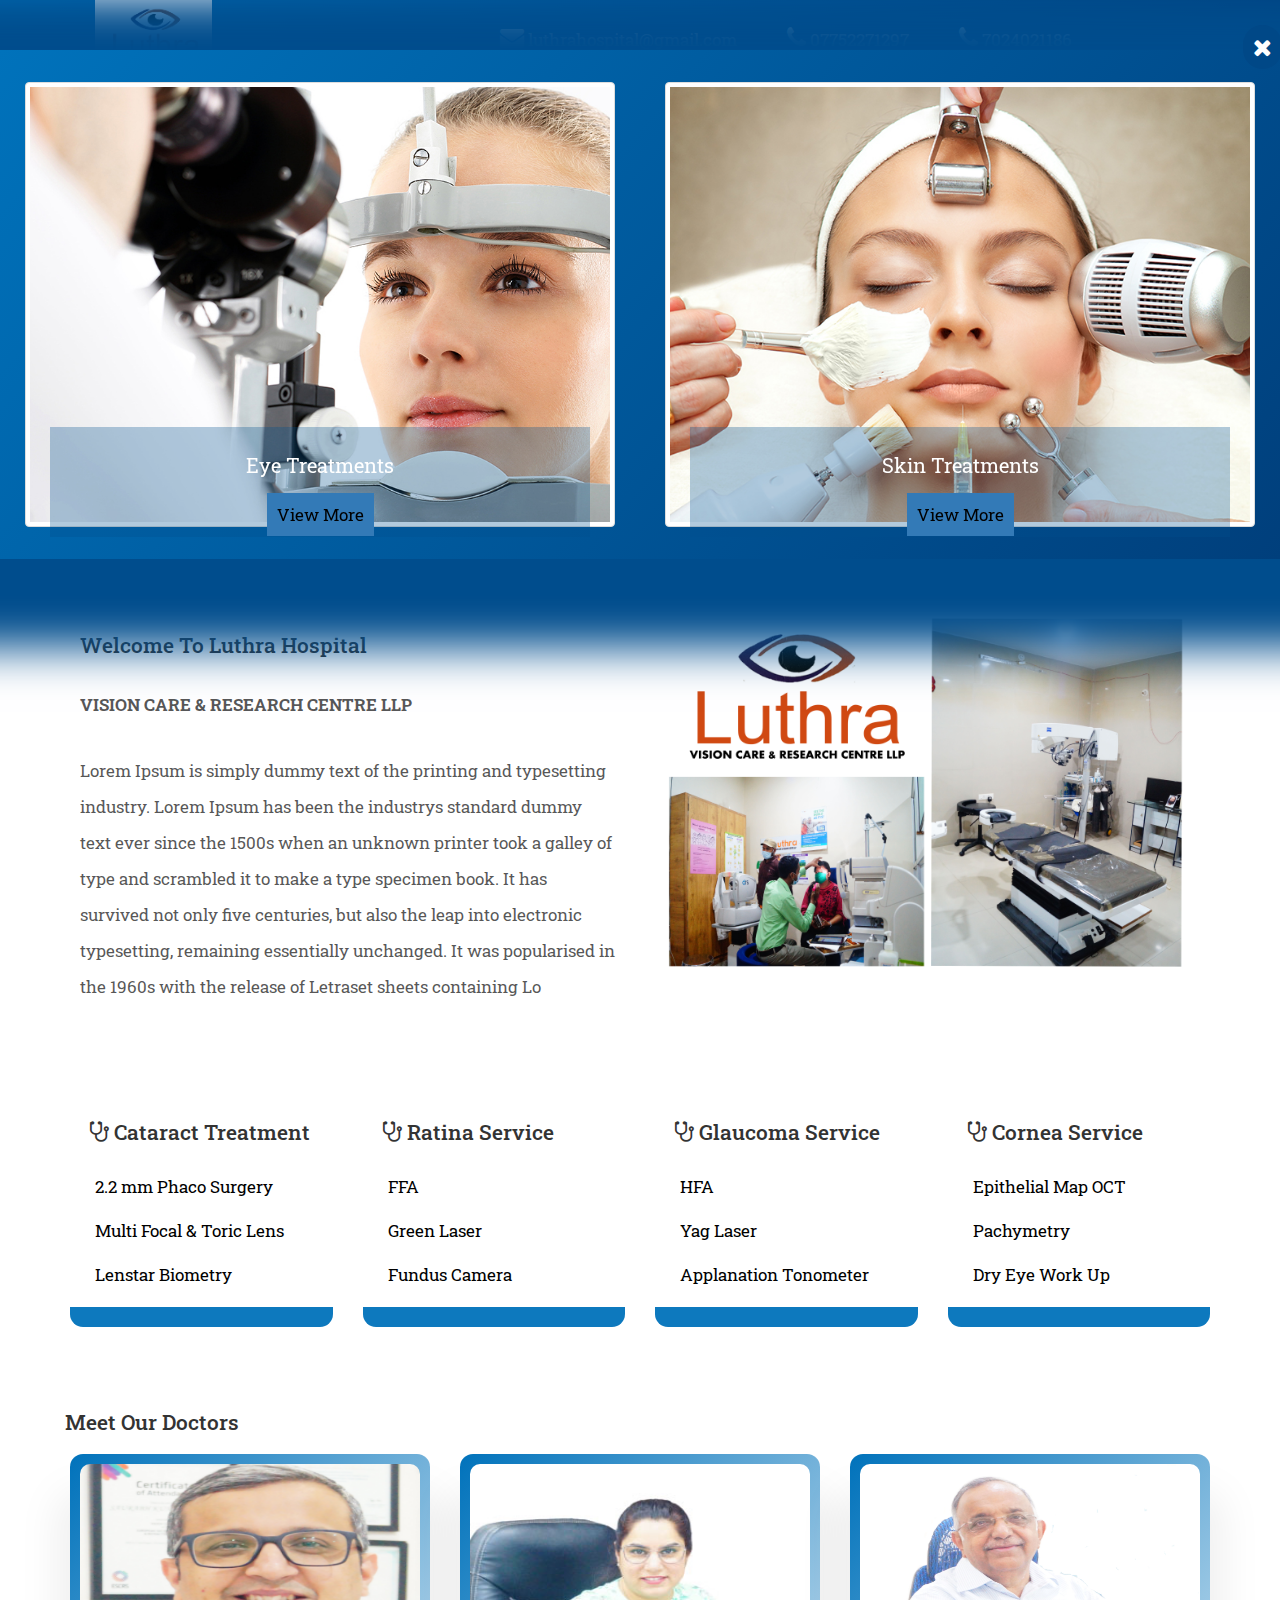
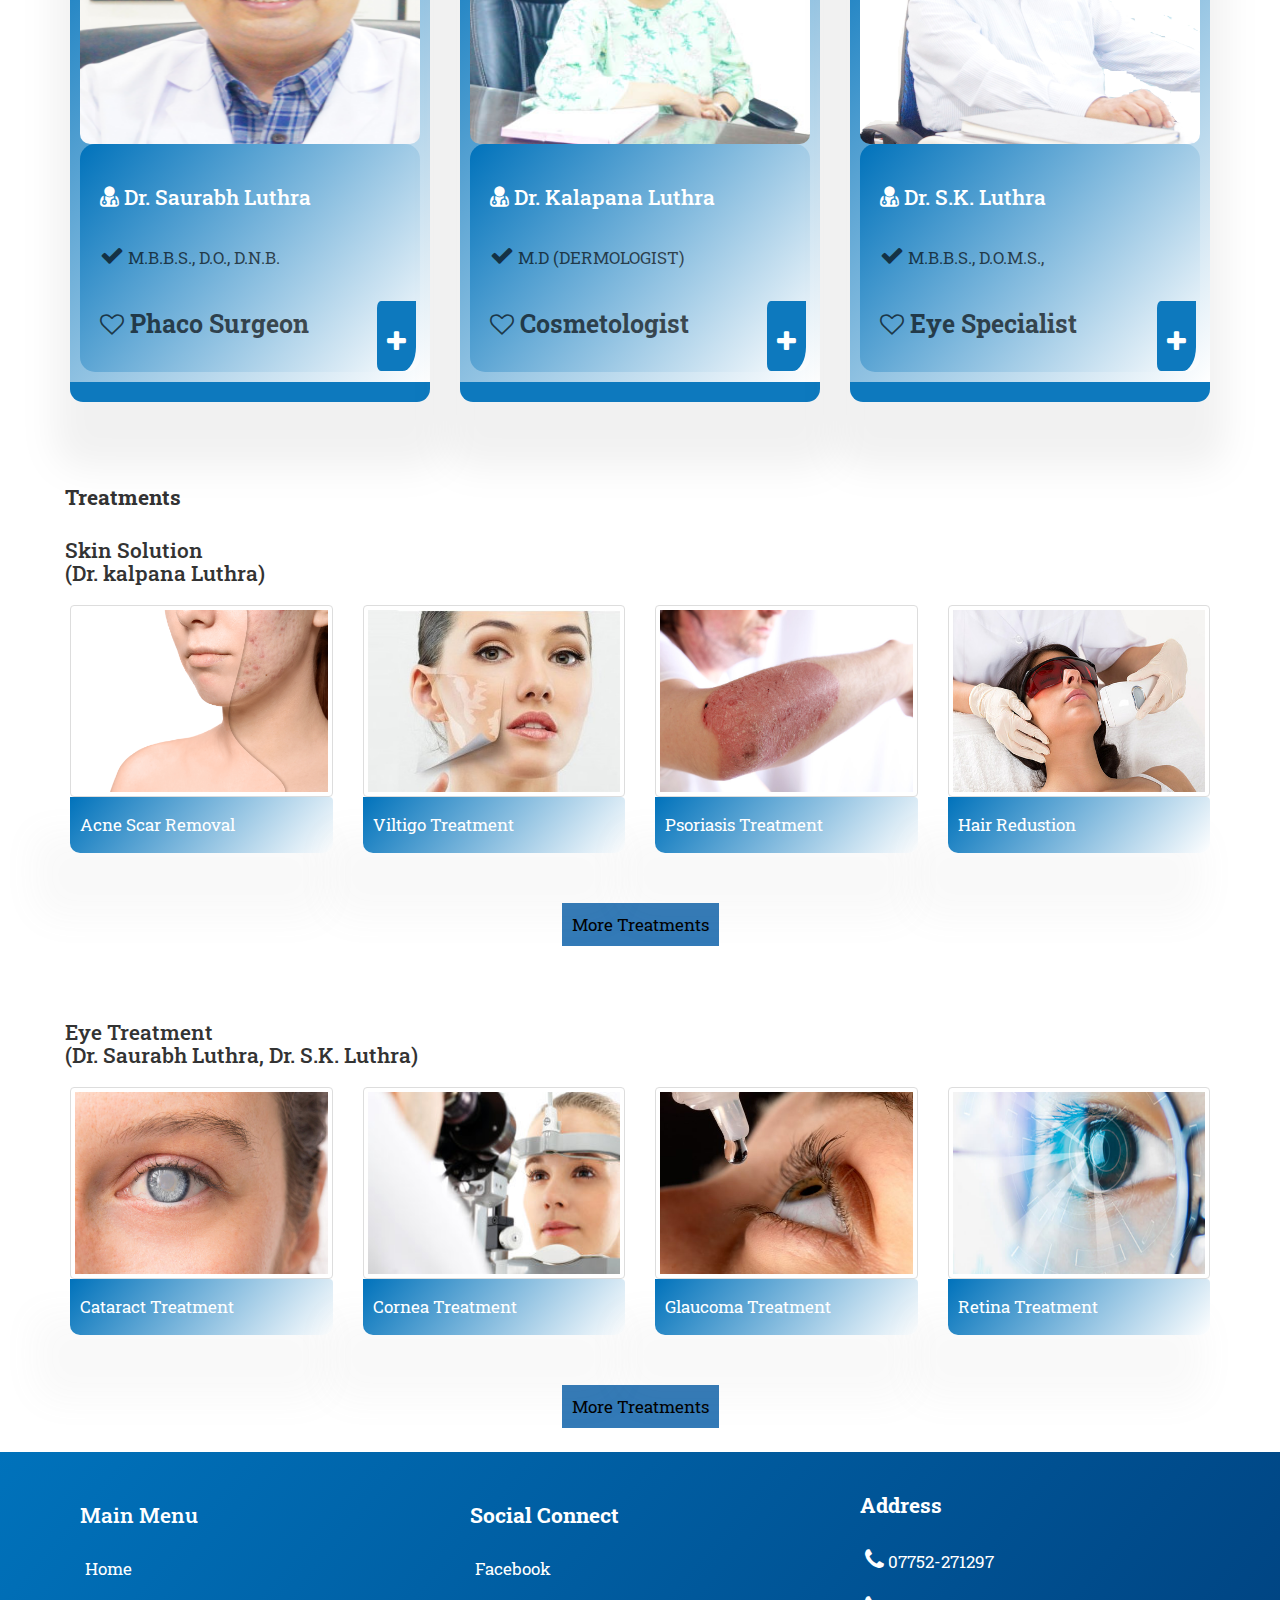
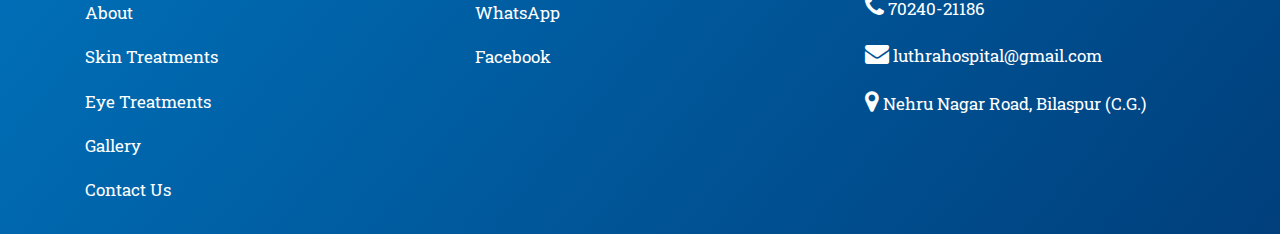
<file: index.html>
<!DOCTYPE html>
<html>

<head>
    <title>
         Luthra Hospital
    </title>
    <meta charset="UTF-8">
    <meta name="viewport" content="width=device-width, initial-scale=1, maximum-scale=1">
	<link href="css/style.css" rel="stylesheet">
	
	<link rel="stylesheet" href="https://maxcdn.bootstrapcdn.com/bootstrap/3.4.1/css/bootstrap.min.css">
  <script src="https://ajax.googleapis.com/ajax/libs/jquery/3.5.1/jquery.min.js"></script>
  <script src="https://maxcdn.bootstrapcdn.com/bootstrap/3.4.1/js/bootstrap.min.js"></script>
  
  <link rel="stylesheet" href="https://cdnjs.cloudflare.com/ajax/libs/font-awesome/4.7.0/css/font-awesome.min.css">
  
  <link rel="preconnect" href="https://fonts.gstatic.com">
<link href="https://fonts.googleapis.com/css2?family=Roboto+Slab&display=swap" rel="stylesheet">
<link rel="stylesheet" href="https://cdnjs.cloudflare.com/ajax/libs/font-awesome/4.7.0/css/font-awesome.min.css">

	
</head>

<body id="body" onload=my_pop()>
		<header></header>
		<nav></nav>
		<section></section>
		<article class="about"></article>
		<div class="banner">
			<article class="service"></article>
			<article class="doctor"></article>
			<article class="treatment_skin"></article>
			<article class="treatment_eye"></article>
	   </div>
	   <article class="popup"></article>
	   <footer></footer>



<script src="script/import/header.js" type="module"></script>
<script src="script/import/nav.js" type="module"></script>
<script src="script/import/slider.js" type="module"></script>
<script src="script/import/about.js" type="module"></script>
<script src="script/import/service.js" type="module"></script>
<script src="script/import/doctor.js" type="module"></script>
<script src="script/import/treatment_skin.js" type="module"></script>
<script src="script/import/treatment_eye.js" type="module"></script>
<script src="script/import/popup.js" type="module"></script>
<script src="script/import/footer.js" type="module"></script>
<script src="script/custom.js"></script>








</body>


</html>
</file>
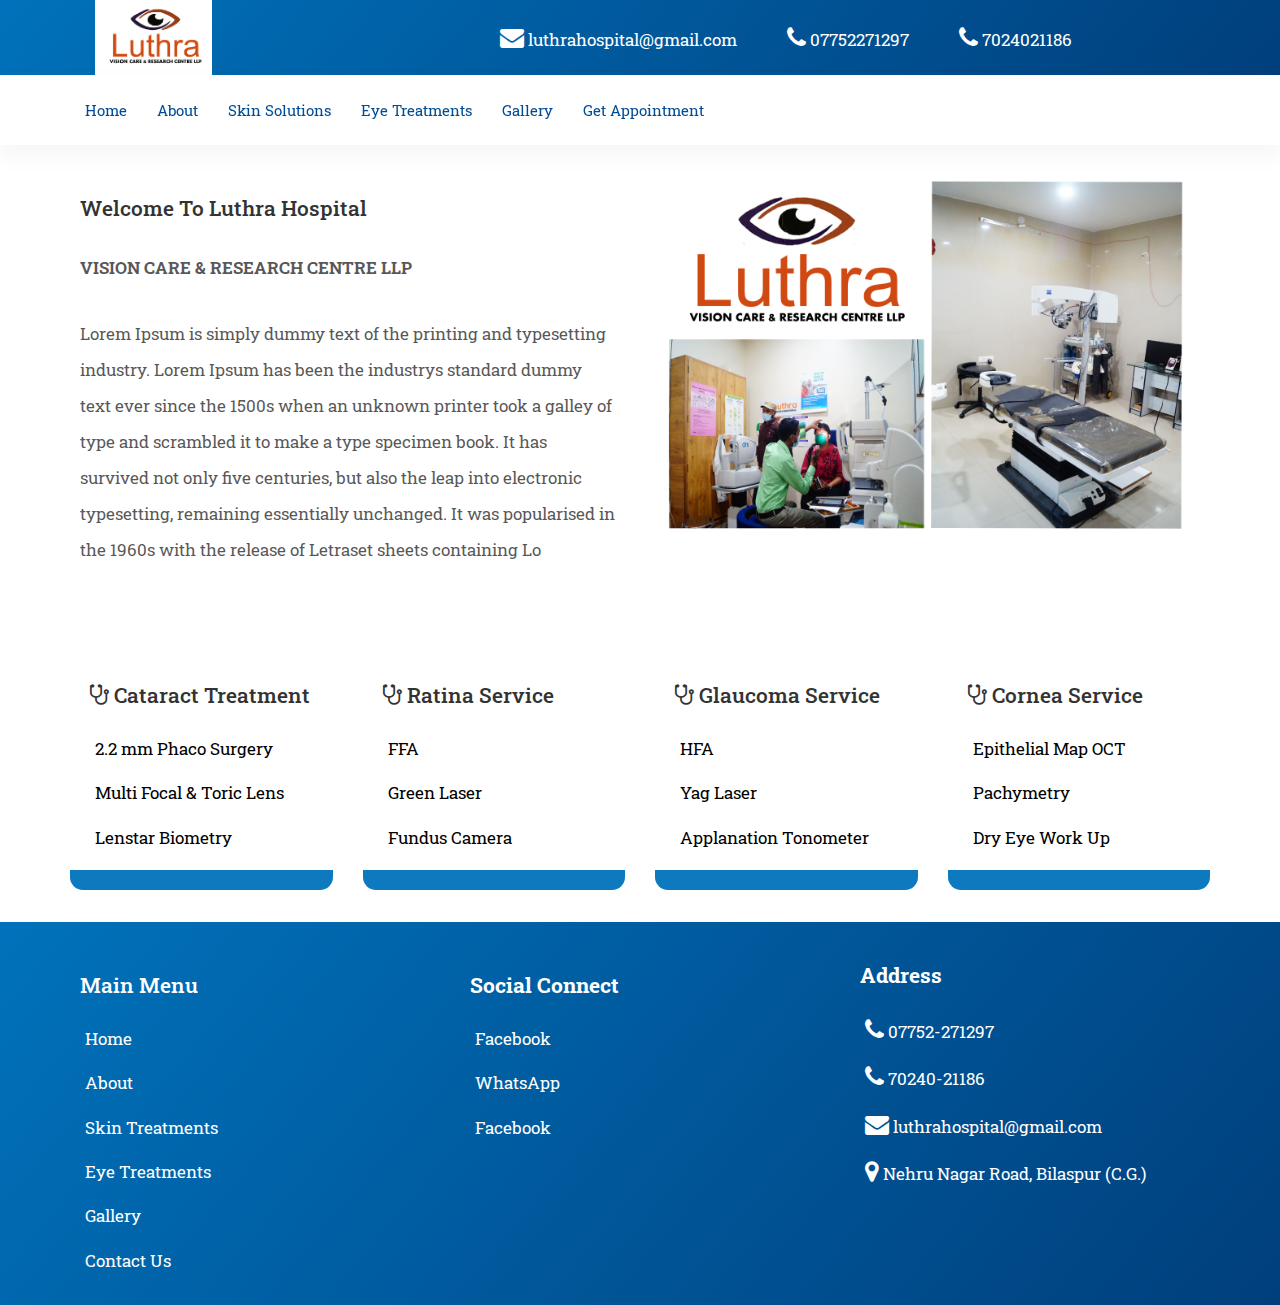
<file: about.html>
<!DOCTYPE html>
<html>

<head>
    <title>
         Luthra Hospital
    </title>
    <meta charset="UTF-8">
    <meta name="viewport" content="width=device-width, initial-scale=1, maximum-scale=1">
	<link href="css/style.css" rel="stylesheet">
	
	<link rel="stylesheet" href="https://maxcdn.bootstrapcdn.com/bootstrap/3.4.1/css/bootstrap.min.css">
  <script src="https://ajax.googleapis.com/ajax/libs/jquery/3.5.1/jquery.min.js"></script>
  <script src="https://maxcdn.bootstrapcdn.com/bootstrap/3.4.1/js/bootstrap.min.js"></script>
  
  <link rel="stylesheet" href="https://cdnjs.cloudflare.com/ajax/libs/font-awesome/4.7.0/css/font-awesome.min.css">
  
  <link rel="preconnect" href="https://fonts.gstatic.com">
<link href="https://fonts.googleapis.com/css2?family=Roboto+Slab&display=swap" rel="stylesheet">
<link rel="stylesheet" href="https://cdnjs.cloudflare.com/ajax/libs/font-awesome/4.7.0/css/font-awesome.min.css">

	
</head>

<body id="body">
		<header></header>
		<nav></nav>
		
		<article class="about"></article>
		<div>
			<article class="service"></article>
			
	   </div>
	   <footer></footer>



<script src="script/import/header.js" type="module"></script>
<script src="script/import/nav.js" type="module"></script>

<script src="script/import/about.js" type="module"></script>
<script src="script/import/service.js" type="module"></script>
<script src="script/import/doctor.js" type="module"></script>

<script src="script/import/footer.js" type="module"></script>
<script src="script/custom.js"></script>








</body>


</html>
</file>
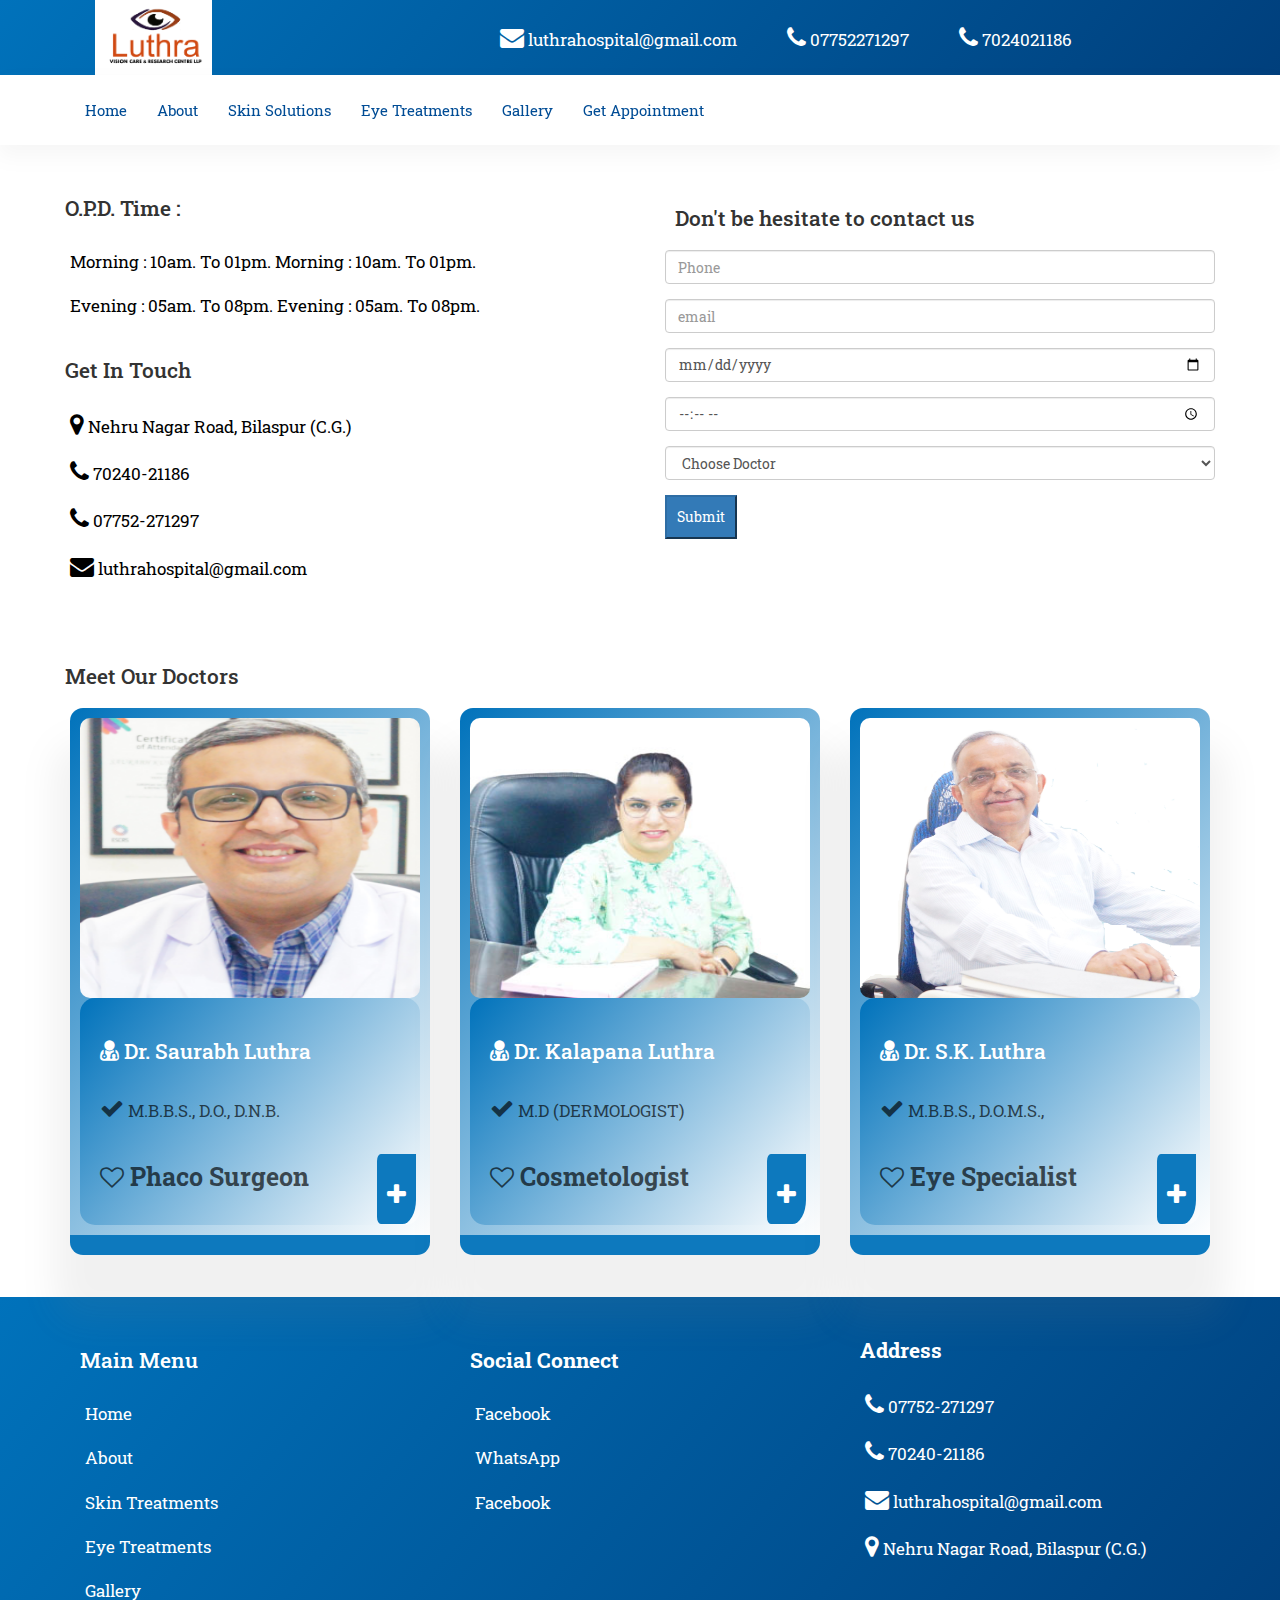
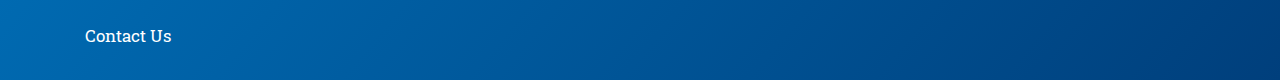
<file: contact.html>
<!DOCTYPE html>
<html>

<head>
    <title>
         Luthra Hospital
    </title>
    <meta charset="UTF-8">
    <meta name="viewport" content="width=device-width, initial-scale=1, maximum-scale=1">
	<link href="css/style.css" rel="stylesheet">
	
	<link rel="stylesheet" href="https://maxcdn.bootstrapcdn.com/bootstrap/3.4.1/css/bootstrap.min.css">
  <script src="https://ajax.googleapis.com/ajax/libs/jquery/3.5.1/jquery.min.js"></script>
  <script src="https://maxcdn.bootstrapcdn.com/bootstrap/3.4.1/js/bootstrap.min.js"></script>
  
  <link rel="stylesheet" href="https://cdnjs.cloudflare.com/ajax/libs/font-awesome/4.7.0/css/font-awesome.min.css">
  
  <link rel="preconnect" href="https://fonts.gstatic.com">
<link href="https://fonts.googleapis.com/css2?family=Roboto+Slab&display=swap" rel="stylesheet">
<link rel="stylesheet" href="https://cdnjs.cloudflare.com/ajax/libs/font-awesome/4.7.0/css/font-awesome.min.css">

	
</head>

<body id="body">
		<header></header>
		<nav></nav>
	
		<div class="banner">
			<article class="contact"></article>
			<article class="doctor"></article>
	   </div>
	   <footer></footer>



<script src="script/import/header.js" type="module"></script>
<script src="script/import/nav.js" type="module"></script>


<script src="script/import/doctor.js" type="module"></script>
<script src="script/import/contact.js" type="module"></script>

<script src="script/import/footer.js" type="module"></script>
<script src="script/custom.js"></script>








</body>


</html>
</file>
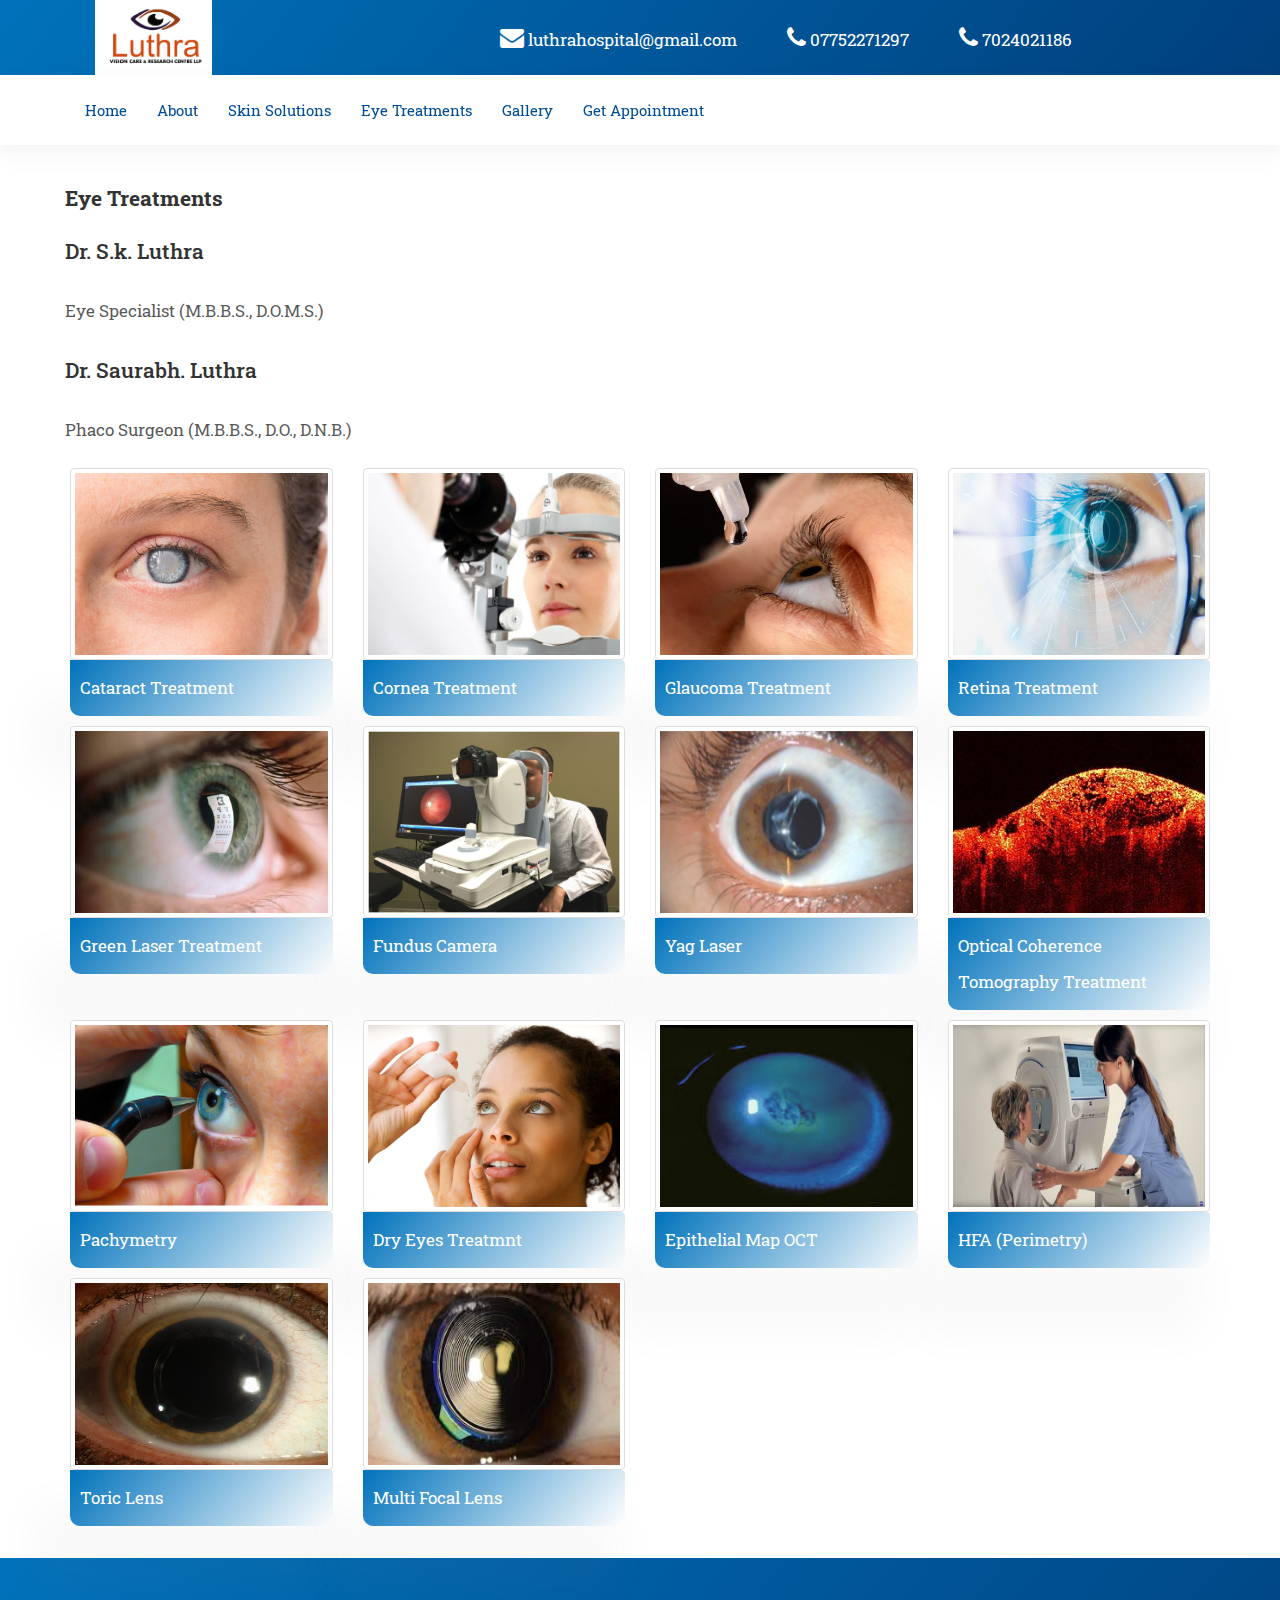
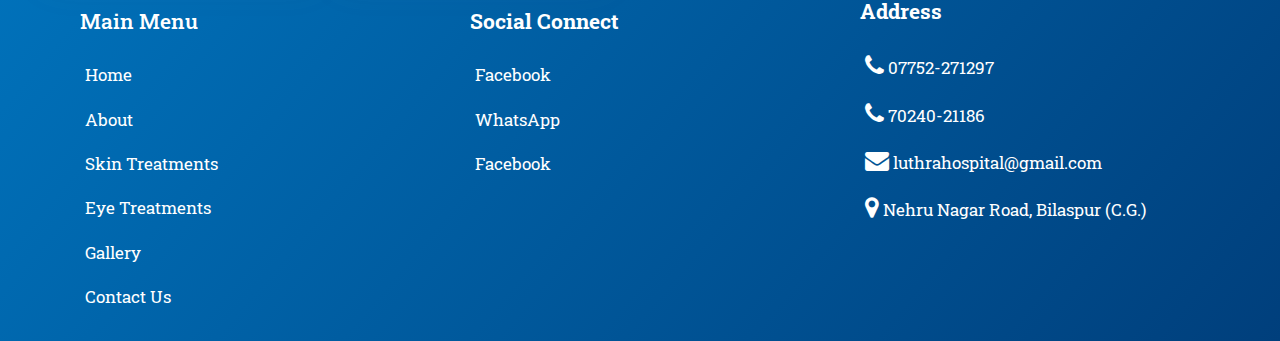
<file: dr_saurabh.html>
<!DOCTYPE html>
<html>

<head>
    <title>
         Luthra Hospital
    </title>
    <meta charset="UTF-8">
    <meta name="viewport" content="width=device-width, initial-scale=1, maximum-scale=1">
	<link href="css/style.css" rel="stylesheet">
	
	<link rel="stylesheet" href="https://maxcdn.bootstrapcdn.com/bootstrap/3.4.1/css/bootstrap.min.css">
  <script src="https://ajax.googleapis.com/ajax/libs/jquery/3.5.1/jquery.min.js"></script>
  <script src="https://maxcdn.bootstrapcdn.com/bootstrap/3.4.1/js/bootstrap.min.js"></script>
  
  <link rel="stylesheet" href="https://cdnjs.cloudflare.com/ajax/libs/font-awesome/4.7.0/css/font-awesome.min.css">
  
  <link rel="preconnect" href="https://fonts.gstatic.com">
<link href="https://fonts.googleapis.com/css2?family=Roboto+Slab&display=swap" rel="stylesheet">
<link rel="stylesheet" href="https://cdnjs.cloudflare.com/ajax/libs/font-awesome/4.7.0/css/font-awesome.min.css">

	
</head>

<body id="body">
		<header></header>
		<nav></nav>
		
		<div class="banner_eye">
		
		<article class="dr_saurabh"></article>
			
	   </div>
	   <footer></footer>



<script src="script/import/header.js" type="module"></script>
<script src="script/import/nav.js" type="module"></script>

<script src="script/import/dr_saurabh.js" type="module"></script>

<script src="script/import/footer.js" type="module"></script>
<script src="script/custom.js"></script>








</body>


</html>
</file>
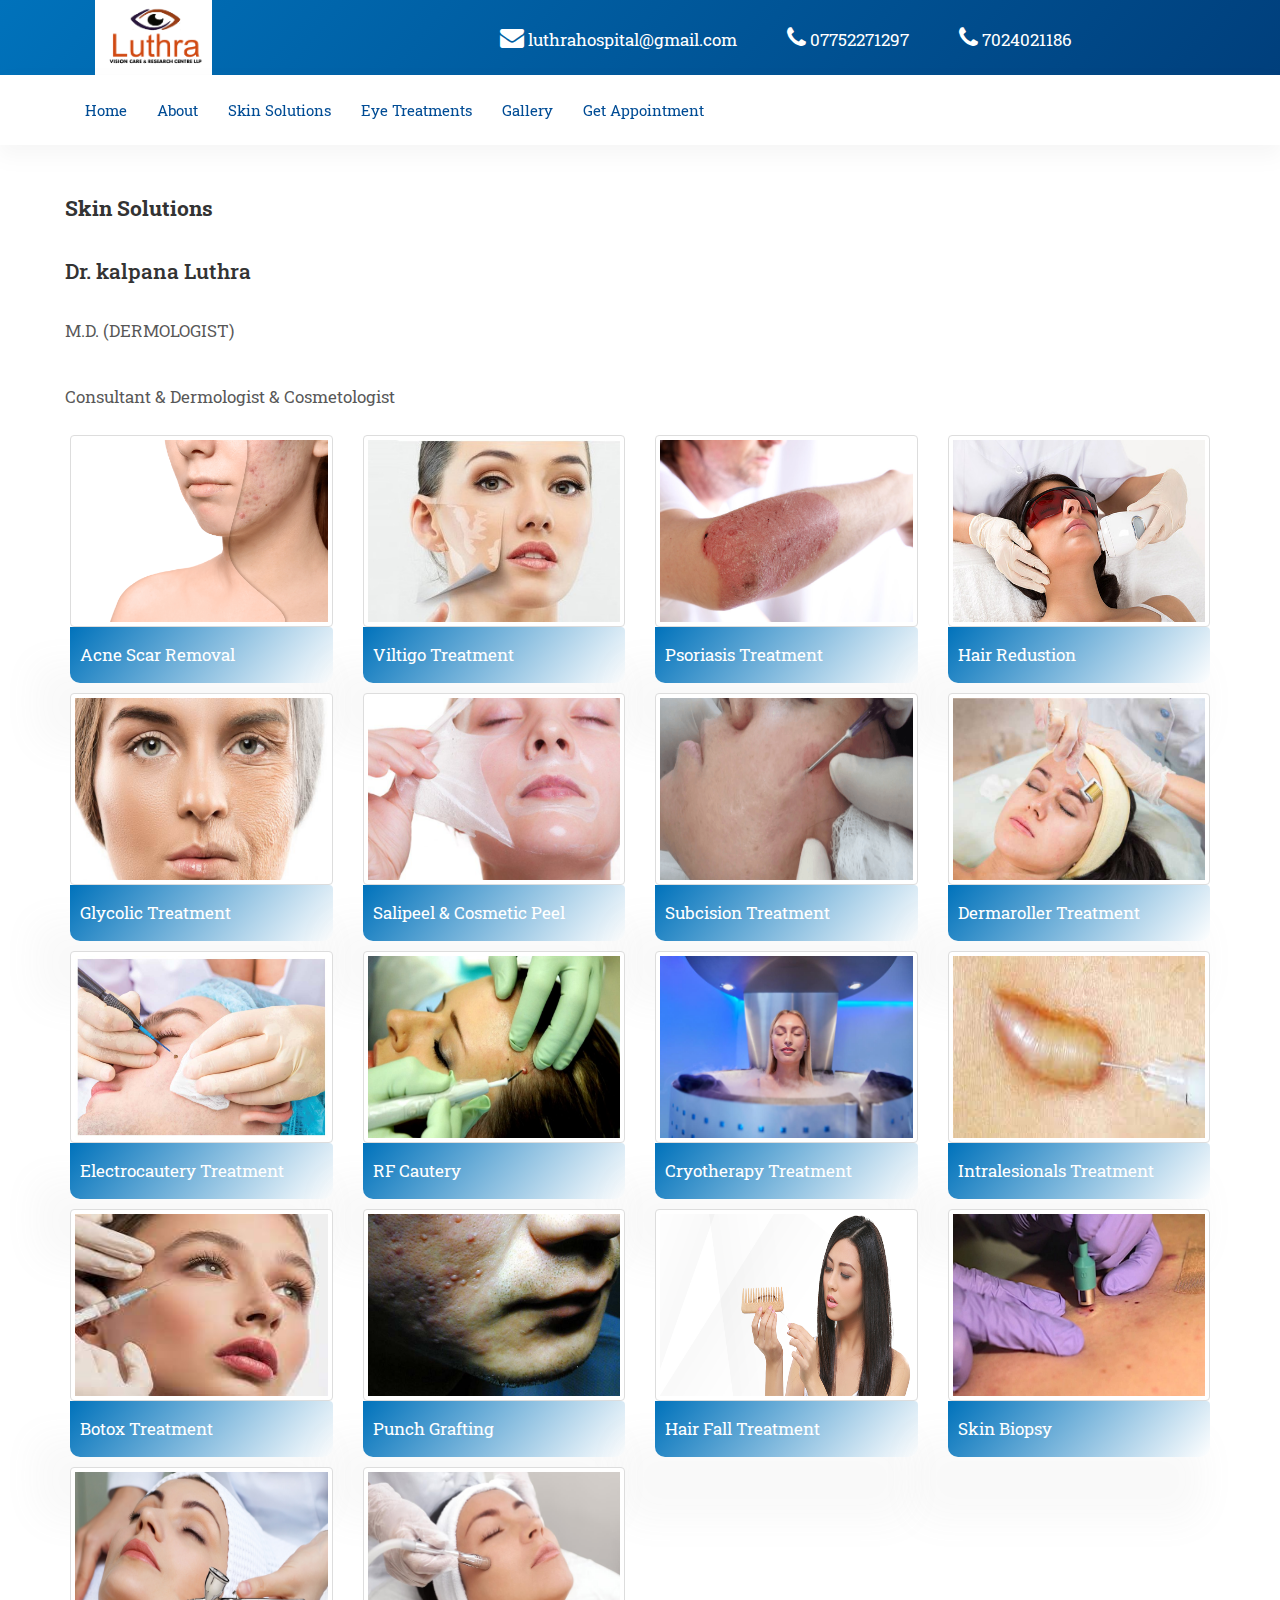
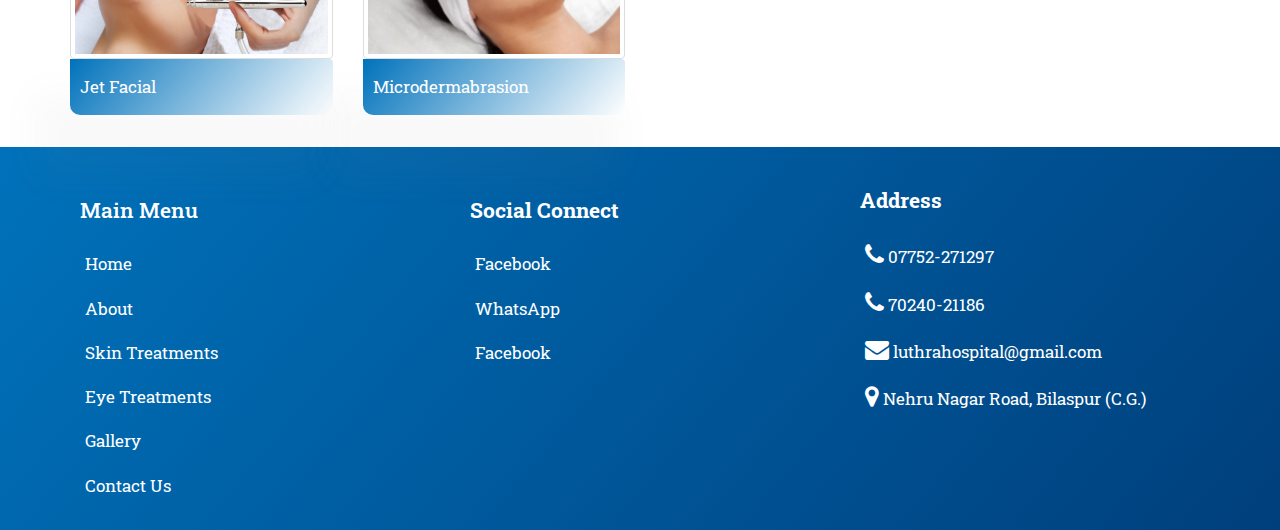
<file: skin_solution.html>
<!DOCTYPE html>
<html>

<head>
    <title>
         Luthra Hospital
    </title>
    <meta charset="UTF-8">
    <meta name="viewport" content="width=device-width, initial-scale=1, maximum-scale=1">
	<link href="css/style.css" rel="stylesheet">
	
	<link rel="stylesheet" href="https://maxcdn.bootstrapcdn.com/bootstrap/3.4.1/css/bootstrap.min.css">
  <script src="https://ajax.googleapis.com/ajax/libs/jquery/3.5.1/jquery.min.js"></script>
  <script src="https://maxcdn.bootstrapcdn.com/bootstrap/3.4.1/js/bootstrap.min.js"></script>
  
  <link rel="stylesheet" href="https://cdnjs.cloudflare.com/ajax/libs/font-awesome/4.7.0/css/font-awesome.min.css">
  
  <link rel="preconnect" href="https://fonts.gstatic.com">
<link href="https://fonts.googleapis.com/css2?family=Roboto+Slab&display=swap" rel="stylesheet">
<link rel="stylesheet" href="https://cdnjs.cloudflare.com/ajax/libs/font-awesome/4.7.0/css/font-awesome.min.css">

	
</head>

<body id="body">
		<header></header>
		<nav></nav>
		
		<div class="banner_skin">
		
		<article class="dr_kalpana"></article>
			
	   </div>
	   <footer></footer>



<script src="script/import/header.js" type="module"></script>
<script src="script/import/nav.js" type="module"></script>

<script src="script/import/dr_kalpana.js" type="module"></script>

<script src="script/import/footer.js" type="module"></script>
<script src="script/custom.js"></script>








</body>


</html>
</file>
<file: css/style.css>
*{
	margin:0px;
	padding:0px;
	box-sizing:border-box;
}

body{
	font-family: 'Roboto Slab', serif!important;
}
.pad-10,.dr_item,from,nav{
	padding:10px!important;
}
h1,h2,h3,h4,h5,h6{
	font-size: 21px!important;
    padding: 10px!important;
    color: rgb(0 76 149);
}
a:hover{
	background:transparent!important;
	text-decoration:none!important;
}
a{
	    font-size: 17px!important;
		color:black!important;
}
p{
	font-size: 17px;
    line-height: 36px;
    color: rgb(0 0 0 / 67%);
	padding:10px!important;
}
header,footer{
  background: linear-gradient(130deg,rgb(0 114 187),rgb(0 63 124));
    color: rgb(255 255 255);
	
}

.pad-10,.headerWidget>ul>li,nav{
 padding:10px!important;
}

.headerWidget>ul>li>a{
	color:white!important;
	font-size: 15px;
}
.nav_item>ul>li>a{
	  color: rgb(0 76 149)!important;

    font-size: 15px!important;
}
nav{
	position:sticky;
	top:0px;
	z-index:99999;
	background-color:white;
	box-shadow: 0px 10px 19px 1px #80808012;
}
.service_list,.dr_item{
	background: rgb(255 255 255);
	padding: 10px;
	margin: 10px 0px;
	border-radius: 13px;
	cursor: pointer;
	border-bottom: 20px solid rgb(13 121 190);
   
}

.service_list>ul>li>a{
	color:black!important;
}

.logo{
	width: 117px;
    position: absolute;
    top: -12px;
    background: rgb(255 255 255);
}

article,.doctor,.treatment,footer,.popup{
	padding:22px 0px;
}

.dr_item>.dr_img>img{
	width: 100%!important;
	height: 280px!important;
}

.dr_item,.service_list:hover {
    background: linear-gradient(130deg,rgb(0 114 187),rgb(255 255 255));
    color: rgb(255 255 255)!important;
    transition: 0.4s;
    box-shadow: 0px 51px 35px 15px #8080801c;
    transform: translateY(-10px);

}

.specialist{
	font-size:25px;
}
.dr_item>.dr_img>img{
	border-radius:10px;
}
.plus{
	
font-size: 35px;
position: absolute;
bottom: 11px;
right: 14px;
padding: 10px;
background: rgb(13 121 190);
border-radius: 10% 0% 35% 10%;
color: rgb(255 255 255);
   

}
.plus>a{
	color:white!important;
}
.my_slider{
		
		background: rgb(255 255 255);
		width: 100%;
		background: linear-gradient(130deg,rgb(0 114 187),rgb(255 255 255));
		border-radius: 15px;
		left: -1px;
		z-index: -1;
		padding: 10px;
}



.dr_item:hover .fa-user-md{
transform: rotate3d(1, 1, 1, 359deg);
	transition:0.4s;
}
.treatment_item>p{
	 box-shadow: -21px 51px 35px 15px #8080800d;
	 border-radius:10%;
	 background: linear-gradient( 130deg ,rgb(0 114 187),rgb(255 255 255));
    border-radius: 0% 4px 10px 10px;
    color: rgb(255 255 255);
}


.banner{
	background-image:url(../images/background.png) no-repeat right contain;
	
}
.footer_item>ul>li>a,.footer_item01>ul>li>a{
	color:white!important;
	font-size:17px!important;
}
.banner_skin{
	background-image:url(../images/skin_solution_dr_kalpana_luthra_from_luthra_hospital_bilaspur.png) no-repeat center contain;
	
}

.treatment_item>img{
	height: 192px!important;
	width:100%;
}
.gallery_img>img{
	margin:10px 0px;
}
.fa-bars{
	display:none!important;
}

	.fa-close {
    font-size: 24px;
    position: fixed;
    right: -2px;
    top: 25px;
    padding: 10px;
    background: rgb(0 72 135);
    border-radius: 28px;
    z-index: 999999999999999;
}




	.popup{
	background: linear-gradient(130deg,rgb(0 114 187),rgb(0 63 124));
    color: rgb(255 255 255);
    position: fixed;
    top: 50px;
   
    overflow: scroll;
    z-index: 999999999999;
    
    width: 100%;
    box-shadow: 0px 18px 43px 71px #004d8d;
    
		
	}
	.name{
		color:white;
		font-size:20px;
	}
	.cont{
		    position: absolute;
    background: rgb(0 78 143 / 30%);
    bottom: 0;
    margin: 0 auto;
    left: 50px;
    right: 50px;
    padding: 10px;
	}
	

@media(max-width:1200px){
	.nav_item{
		position: absolute;
		background: rgb(255 255 255);
		padding: 10px 20px;
		margin: 0px auto;
		left: -14px;
		right: -9px;
		top: 34px;
		display:none;
	}
.fa-bars{
	display:block!important;
   }


    .logo {
		width: 100%!important;
		position: relative!important;
		background: rgb(255 255 255);
		backdrop-filter: blur(41px);
		border-radius: 4%;
		box-shadow: 5px 10px 16px 7px #69696908;

  }
  .dr_item>.dr_img>img,.treatment_item>img {
    width: 100%!important;
    height: auto!important;
   }
   .popup{
		background: linear-gradient(130deg,rgb(0 114 187),rgb(0 63 124));
		color: rgb(255 255 255);
		position: fixed;
		top: 50px;
		bottom: 50px;
		
		overflow:scroll;
		z-index: 999999999999;
		width: 100%;
		
	}
	
	
	
}
</file>
